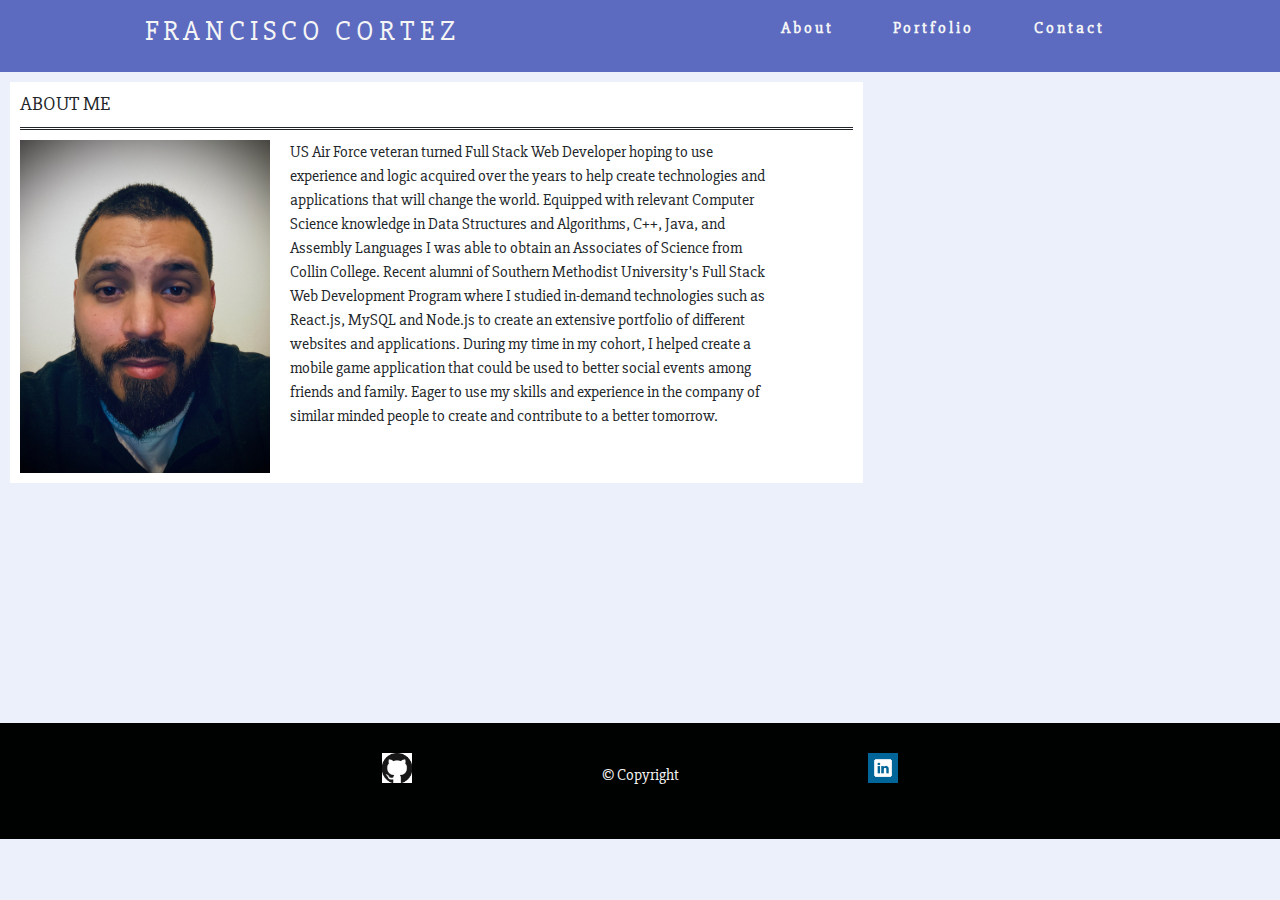
<file: index.html>
<!DOCTYPE html>
<html lang="en">
  <head>
    <meta charset="UTF-8" />
    <meta name="viewport" content="width=device-width, initial-scale=1.0" />
    <meta http-equiv="X-UA-Compatible" content="ie=edge" />
    <link
      rel="stylesheet"
      href="https://stackpath.bootstrapcdn.com/bootstrap/4.4.1/css/bootstrap.min.css"
      integrity="sha384-Vkoo8x4CGsO3+Hhxv8T/Q5PaXtkKtu6ug5TOeNV6gBiFeWPGFN9MuhOf23Q9Ifjh"
      crossorigin="anonymous"
    />
    <link rel="stylesheet" href="assets/style.css" />
    <link
      href="https://fonts.googleapis.com/css?family=Slabo+27px&display=swap"
      rel="stylesheet"
    />
    <title>Home</title>
  </head>
  <body>

    <!--Resposive Nav Bar-->
    <nav>
      <div class="brand">
        <h3>Francisco Cortez</h3>
      </div>
      <ul class="nav-links">
        <li>
          <a href="index.html">About</a>
        </li>
        <li>
          <a href="Portfolio.html">Portfolio</a>
        </li>
        <li>
          <a href="Contact.html">Contact</a>
        </li>
      </ul>
      <div class="burwidget">
        <div class="line1"></div>
        <div class="line2"></div>
        <div class="line3"></div>
      </div>
    </nav>

    <main class=" aInfo col-md-8">
      <div>
        <div>
          <div class="about-box">
            <h5>About me</h5>
          </div>
          <article class="bInfo">
            <img
              class="porfilePic"
              src="Images/resizedProfilePic.jpg"
              alt="Picture"
            />
            <p>
              US Air Force veteran turned Full Stack Web Developer hoping to use experience and logic acquired over the years to help
              create technologies and applications that will change the world. Equipped with relevant Computer Science knowledge in
              Data Structures and Algorithms, C++, Java, and Assembly Languages I was able to obtain an Associates of Science from
              Collin College. Recent alumni of Southern Methodist University's Full Stack Web Development Program where I studied
              in-demand technologies such as React.js, MySQL and Node.js to create an extensive portfolio of different websites and
              applications. During my time in my cohort, I helped create a mobile game application that could be used to better social
              events among friends and family. Eager to use my skills and experience in the company of similar minded people to create
              and contribute to a better tomorrow.
            </p>
          </article>
        </div>
      </div>
    </main>
  </body>

  <!--Sticky Footer for every page-->
  <footer class="container-fluid">
    <div class="row">
      <div class="col">
        <a href="https://github.com/Swordspeare09"><img src="Images/GitHubLogo.jpg" alt="GitHub Logo" class="gitHubLogo"></a>
      </div>
      <div class="col">
        <p class = "copyRightLogo">&copy Copyright</p>
      </div>
      <div class="col">
        <a href="https://www.linkedin.com/in/Swordspeare09"><img src="Images/LinkedInLogo.png" alt="linkedIn" class="linkedInLogo"></a>
      </div>
    </div>
  </footer>

  <script src="assets/scripts.js"></script>
</html>
</file>
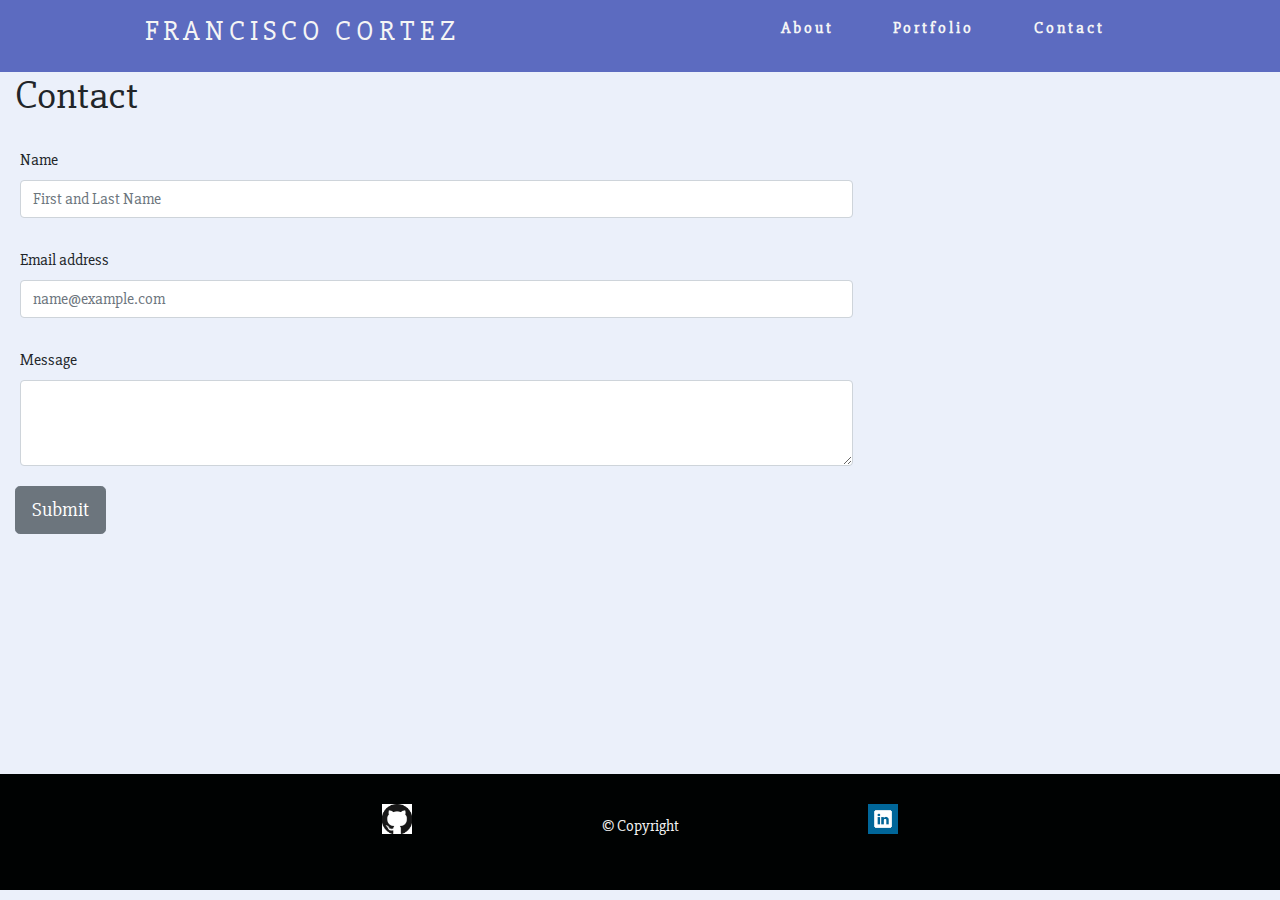
<file: Contact.html>
<!DOCTYPE html>
<html lang="en">
<head>
    <meta charset="UTF-8">
    <meta name="viewport" content="width=device-width, initial-scale=1.0">
    <meta http-equiv="X-UA-Compatible" content="ie=edge">
    <link rel="stylesheet" href="https://stackpath.bootstrapcdn.com/bootstrap/4.4.1/css/bootstrap.min.css"
        integrity="sha384-Vkoo8x4CGsO3+Hhxv8T/Q5PaXtkKtu6ug5TOeNV6gBiFeWPGFN9MuhOf23Q9Ifjh" crossorigin="anonymous">
    <link rel="stylesheet" href="assets/style.css">
    <link href="https://fonts.googleapis.com/css?family=Slabo+27px&display=swap" rel="stylesheet">
    <title>Contact Page</title>
</head>
<body>

    <!--Resposive Nav Bar-->
        <nav>
            <div class="brand">
                <h3>Francisco Cortez</h3>
            </div>
            <ul class="nav-links">
                <li>
                    <a href="index.html">About</a>
                </li>
                <li>
                    <a href="Portfolio.html">Portfolio</a>
                </li>
                <li>
                    <a href="Contact.html">Contact</a>
                </li>
            </ul>
            <div class="burwidget">
                <div class="line1"></div>
                <div class="line2"></div>
                <div class="line3"></div>
            </div>
        </nav>

                <section class="container-fluid">
                    <div class="row">
                        <div class="col">
                            <h1>Contact</h1>
                        </div>
                    </div>
                
                </section>


        <!--Built with bootstrap Libraries-->
        <form>
            <div class="col-md-8">
                <label for="exampleFormControlInput1">Name</label>
            <input type="text" class="form-control" placeholder="First and Last Name" aria-label="Username" aria-describedby="basic-addon1">
            </div>
            <div class="form-group col-md-8">
                <label for="exampleFormControlInput1">Email address</label>
                <input type="email" class="form-control" id="exampleFormControlInput1" placeholder="name@example.com">
            </div>
            <div class="form-group col-md-8">
                <label for="exampleFormControlTextarea1">Message</label>
                <textarea class="form-control" id="exampleFormControlTextarea1" rows="3"></textarea>
            </div>
        </form>
        
        <div class= "container-fluid">
        <button type="button" class="btn btn-secondary btn-lg">Submit</button>
        <script src="assets/scripts.js"></script>
        </div>
        <!--Sticky Footer for every page-->
        <footer class="container-fluid">
            <div class="row">
                <div class="col">
                    <a href="https://github.com/Swordspeare09"><img src="Images/GitHubLogo.jpg" alt="GitHub Logo"
                            class="gitHubLogo"></a>
                </div>
                <div class="col">
                    <p class="copyRightLogo">&copy Copyright</p>
                </div>
                <div class="col">
                    <a href="https://www.linkedin.com/in/Swordspeare09"><img src="Images/LinkedInLogo.png" alt="linkedIn"
                            class="linkedInLogo"></a>
                </div>
            </div>
        </footer>
    
</body>
</html>
</file>
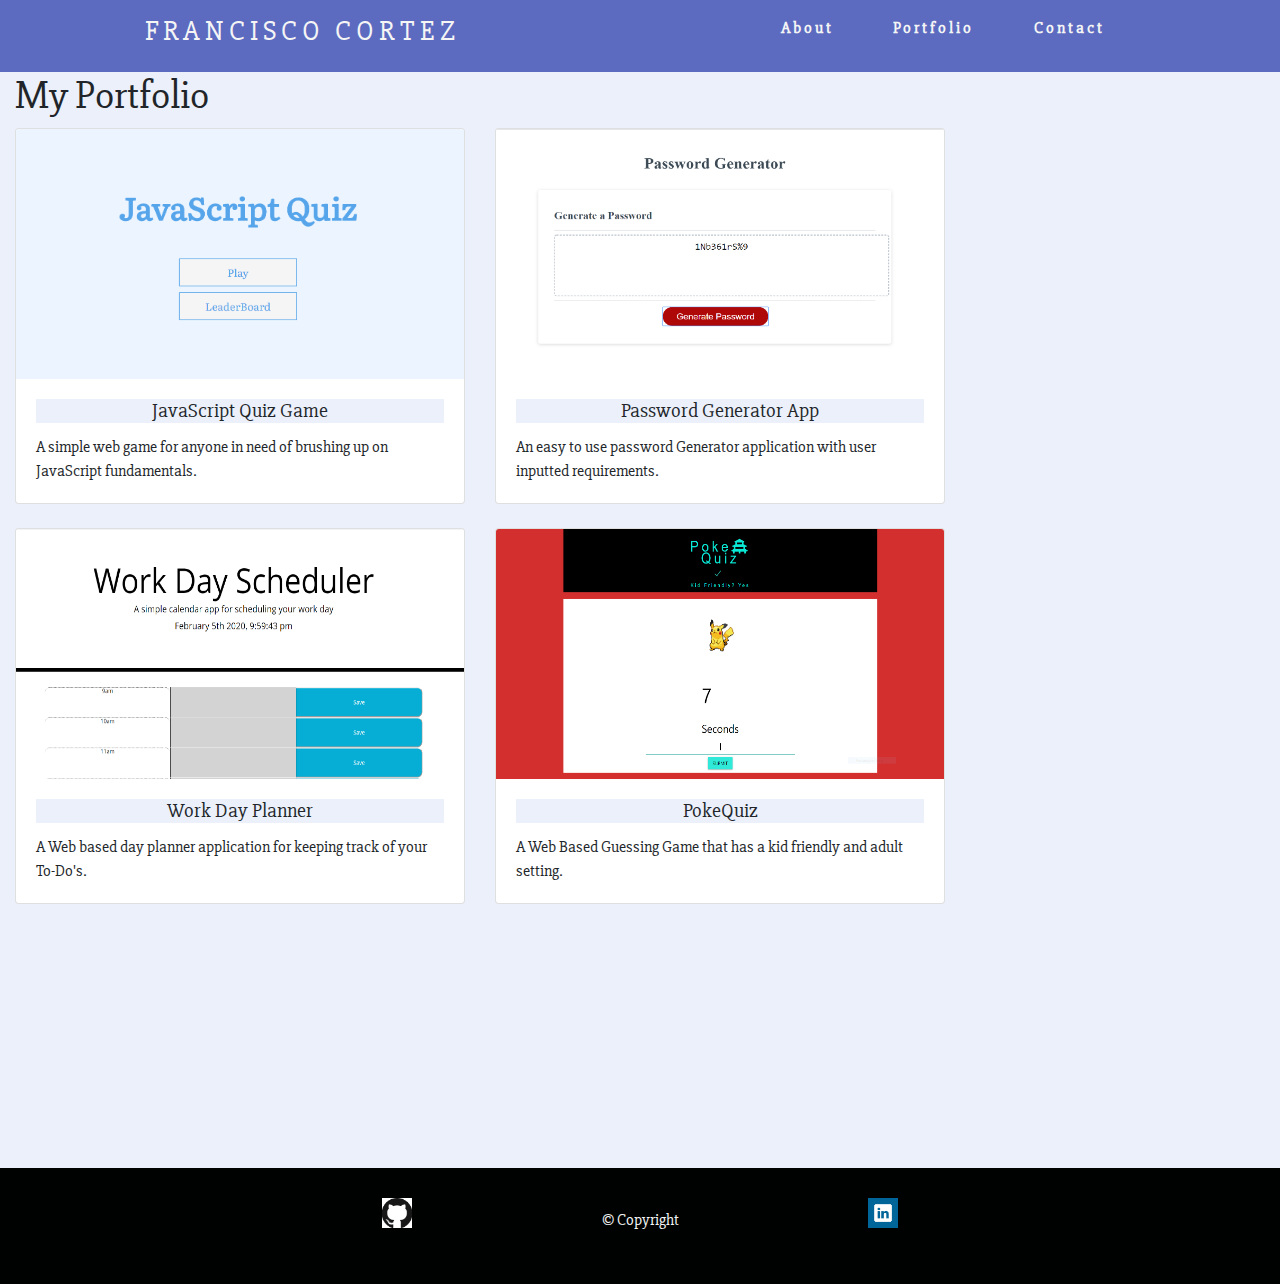
<file: Portfolio.html>
<!DOCTYPE html>
<html lang="en">
<head>
    <meta charset="UTF-8">
    <meta name="viewport" content="width=device-width, initial-scale=1.0">
    <meta http-equiv="X-UA-Compatible" content="ie=edge">
    <link rel="stylesheet" href="https://stackpath.bootstrapcdn.com/bootstrap/4.4.1/css/bootstrap.min.css"
        integrity="sha384-Vkoo8x4CGsO3+Hhxv8T/Q5PaXtkKtu6ug5TOeNV6gBiFeWPGFN9MuhOf23Q9Ifjh" crossorigin="anonymous">
    <link rel="stylesheet" href="assets/style.css">
    <link href="https://fonts.googleapis.com/css?family=Slabo+27px&display=swap" rel="stylesheet">
    <title>Portfolio</title>
</head>
<body>

    <!--Resposive Nav Bar-->
        <nav>
            <div class="brand">
                <h3>Francisco Cortez</h3>
            </div>
            <ul class="nav-links">
                <li>
                    <a href="index.html">About</a>
                </li>
                <li>
                    <a href="Portfolio.html">Portfolio</a>
                </li>
                <li>
                    <a href="Contact.html">Contact</a>
                </li>
            </ul>
            <div class="burwidget">
                <div class="line1"></div>
                <div class="line2"></div>
                <div class="line3"></div>
            </div>
        </nav>

        <section class="container-fluid">
            <div class= "row">
                <div class="col">
                    <h1>My Portfolio</h1>
                </div>
            </div>

        </section>

        
        <!--Built with bootstrap Libraries-->
        <main class=" container-fluid">
            <div class="row">

            <div class="col gal2">

            <div class="row row-cols-1 row-cols-md-2">
                <div class="col mb-4">
                    <div class="card">
                        <a href="https://swordspeare09.github.io/Study-Quiz-App/"><img src="Images/JSQuizPic.PNG" class="card-img-top" alt="Screenshot of Quiz game"></a>
                        <div class="card-body">
                            <h5 class="card-title">JavaScript Quiz Game</h5>
                            <p class="card-text">A simple web game for anyone in need of brushing up on JavaScript fundamentals.</p>
                        </div>
                    </div>
                </div>
                <div class="col mb-4">
                    <div class="card">
                        <a href="https://swordspeare09.github.io/PasswordGenerator/"><img src="Images/PassGenPic.PNG" class="card-img-top" alt="Screenshot of Password Generator"></a>   
                        <div class="card-body">
                            <h5 class="card-title">Password Generator App</h5>
                            <p class="card-text">An easy to use password Generator application with user inputted requirements.</p>
                        </div>
                    </div>
                </div>
                <div class="col mb-4">
                    <div class="card">
                        <a href="https://swordspeare09.github.io/DayPlannerApplication/"><img src="Images/WorkDaySchedPic.PNG" class="card-img-top" alt="Screenshot of Work Day Planner"></a>
                        <div class="card-body">
                            <h5 class="card-title">Work Day Planner</h5>
                            <p class="card-text">A Web based day planner application for keeping track of your To-Do's.</p>
                        </div>
                    </div>
                </div>
                <div class="col mb-4">
                    <div class="card">
                        <a href="https://swordspeare09.github.io/Project1"><img src="Images/PikaPokeQuizPic.PNG" class="card-img-top" alt="Picture of PokeQuiz"></a>
                        <div class="card-body">
                            <h5 class="card-title">PokeQuiz</h5>
                            <p class="card-text">A Web Based Guessing Game that has a kid friendly and adult setting.</p>
                        </div>
                    </div>
                </div>
            </div>
            </div>

            <aside class ="col-3">

            </aside>
            
            </div>

    </main>

        <script src="assets/scripts.js"></script>
</body>

<!--Sticky Footer for every page-->
<footer class="container-fluid">
    <div class="row">
        <div class="col">
            <a href="https://github.com/Swordspeare09"><img src="Images/GitHubLogo.jpg" alt="GitHub Logo"
                    class="gitHubLogo"></a>
        </div>
        <div class="col">
            <p class="copyRightLogo">&copy Copyright</p>
        </div>
        <div class="col">
            <a href="https://www.linkedin.com/in/Swordspeare09"><img src="Images/LinkedInLogo.png" alt="linkedIn"
                    class="linkedInLogo"></a>
        </div>
    </div>
</footer>

</html>
</file>
<file: assets/style.css>
*{
    margin: 0px;
    padding: 0px;
    box-sizing: border-box;
    font-family: 'Slabo 27px', serif;
}

html{
    height: 100%;
}


nav{
    display: flex;
    justify-content: space-around;
    align-items: center;
    min-height: 8vh;
    background-color: #5C6BC0;
    font-family: 'Slabo 27px', serif;

}

.brand{
    color: #F5F5F5;
    text-transform: uppercase;
    letter-spacing: 5px;
    font-size: 20px;
}
.nav-links{
    display: flex;
    width: 30%;
    justify-content: space-around;
}

.nav-links a{

    text-decoration: none;
    color: #F5F5F5;
    letter-spacing: 3px;
    font-weight: bold;
    font-style: 14px;
}

.nav-links li{

    list-style: none;
}

.burwidget{
    display: none;
    cursor: pointer;

}

.burwidget div{
    width: 25px;
    height: 3px;
    background-color: #F5F5F5;
    margin: 5px;

}

body{
    background-color: #ebf0fa;
    min-height: 100%;
}

.aInfo{
    margin-top: 12px;
    padding: 0px;
    justify-content: space-around;
    height: 250px;
    width: 250px;
    background-color: #ffffff;
    flex-wrap: wrap;
}

.col-md-8 {
    margin: 10px;
    padding: 10px;
    height: 95%;
    width: 80%;
}
.col-md-8 img{
    height: 50%;
}

p{
    font-size: 100%;
    margin-top: 10px;
}

.bInfo img {
   display: flex;
   flex-wrap: wrap;
   float: left;
   margin-right: 20px;
   margin-top: 10px;
   width: 250px;
}


.about-box{
    text-transform: uppercase;
    border-bottom: 3px;
    border-bottom: double ;
    padding-bottom: 3px;
    font-weight: bolder;
}

article{
    width: 90%;
    display: inline-block;
}

.gallery .aInfo{
    margin: 10px;
    padding: 10px;
    justify-content: space-evenly;
    float: left;
    flex-wrap: wrap;
}


footer{
    margin-top: 240px;
    background-color: rgb(0, 2, 2);
    font-family: 'Slabo 27px', serif;
    color: #F5F5F5;
    padding: 30px;
    width: 100%;
    position: relative;

}

.card-title{
    background-color: #ebf0fa;
    text-align: center;
}

.card-img-top{
    height: 250px;
}

.gitHubLogo{
    height: 30px;
    align-items: center;
    float: right;

}

.linkedInLogo{
    height: 30px;
    align-items: center;
    float: left;
}

.copyRightLogo{
    height: 30px;
    text-align: center;

}

@media screen and (max-width: 1024px){


    .nav-links{
        width: 60%;
    }

}

@media screen and (max-width: 768px){

        body{
        overflow-x: hidden;

    }

    .nav-links{
        position: absolute;
        right: 0px;
        height: 92vh;
        top: 8vh;
        margin-bottom: 0vh;
        background-color: #5C6BC0;
        display: flex;
        flex-direction: column;
        align-items: center;
        width: 50%;
        transform: translateX(100%);
        transition: transform 0.5s ease-in;
        z-index: 2;
    }

    .nav-links li{
        opacity: 1;
        z-index: 2;
    }

    .burwidget{
        display: block;
    }

}

.nav-active{
    transform: translateX(0%);

}

@keyframes navLinkFade{
    from{
        opacity: 0;
        transform: translateX(50px);
    }

    to{

        opacity: 1;
        transform: translateX(0px);
    }
}
</file>
